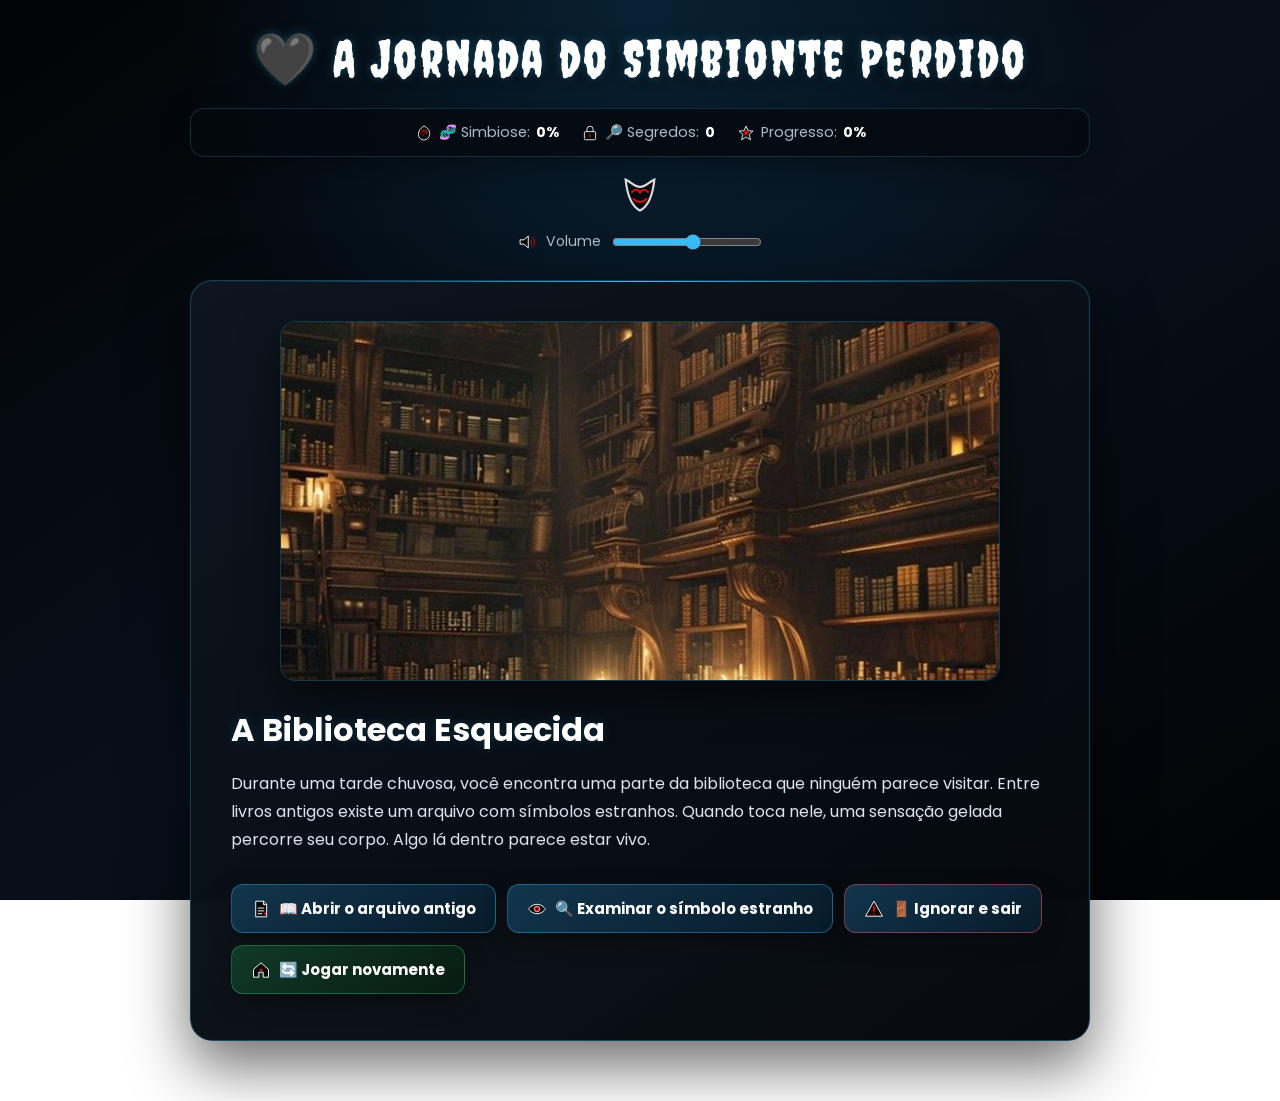
<file: index.html>
<!DOCTYPE html>
<html lang="pt-BR">

<head>
  <meta charset="UTF-8">

  <meta
    name="viewport"
    content="width=device-width, initial-scale=1.0"
  >

  <title>A Jornada do Simbionte Perdido</title>

  <link rel="stylesheet" href="style.css">

  <link
    href="https://fonts.googleapis.com/css2?family=Creepster&family=Poppins:wght@300;400;700&display=swap"
    rel="stylesheet"
  >
</head>

<body>

  <div id="transformacao">
    <h1 id="fraseVenom"></h1>
  </div>

  <audio id="som"></audio>

  <header>

    <h1>
      🖤 A Jornada do Simbionte Perdido
    </h1>

    <div class="status">

      <div>
        🧬 Simbiose:
        <span id="nivelSimbiose">0%</span>
      </div>

      <div>
        🔎 Segredos:
        <span id="segredos">0</span>
      </div>

    </div>

  </header>


  <main>

    <!-- PASSO 0 -->

    <section class="passo ativo" id="passo-0">

      <img
        src="imagenbs/biblioteca.jpg"
        alt="Biblioteca esquecida"
      >

      <h2>A Biblioteca Esquecida</h2>

      <p>
        Durante uma tarde chuvosa,
        você encontra uma parte da biblioteca
        que ninguém parece visitar.

        Entre livros antigos existe um arquivo
        com símbolos estranhos.

        Quando toca nele,
        uma sensação gelada percorre seu corpo.

        Algo lá dentro parece estar vivo.
      </p>

      <button class="btn-proximo" data-proximo="1">
        📖 Abrir o arquivo antigo
      </button>

      <button class="btn-proximo" data-proximo="2">
        🔍 Examinar o símbolo estranho
      </button>

      <button class="btn-proximo" data-proximo="3">
        🚪 Ignorar e sair
      </button>

      <button class="btn-inicio">
        🔄 Jogar novamente
      </button>

    </section>


    <!-- PASSO 1 -->

    <section class="passo" id="passo-1">

      <img
        src="imagenbs/arquivo.jpg"
        alt="Arquivo perdido"
      >

      <h2>O Arquivo Perdido</h2>

      <p>
        Dentro do arquivo existe uma mensagem:

        "Se você encontrou isso,
        significa que ele acordou novamente."

        Há uma localização marcada.

        Uma floresta próxima da cidade.
      </p>

      <button class="btn-proximo" data-proximo="4">
        🧭 Seguir coordenadas
      </button>

      <button class="btn-proximo" data-proximo="5">
        💻 Copiar dados do computador antigo
      </button>

      <button class="btn-voltar">
        ⬅ Voltar
      </button>

      <button class="btn-inicio">
        🔄 Jogar novamente
      </button>

    </section>


    <!-- PASSO 2 -->

    <section class="passo" id="passo-2">

      <img
        src="imagenbs/fragmento.jpg"
        alt="Fragmento vivo"
      >

      <h2>O Fragmento Vivo</h2>

      <p>
        O símbolo começa a se mover.

        Você percebe que não é tinta.

        É uma pequena parte de alguma coisa.

        Um fragmento orgânico.
      </p>

      <button class="btn-proximo" data-proximo="6">
        🧬 Tocar o fragmento
      </button>

      <button class="btn-proximo" data-proximo="4">
        🌲 Procurar respostas
      </button>

      <button class="btn-voltar">
        ⬅ Voltar
      </button>

      <button class="btn-inicio">
        🔄 Jogar novamente
      </button>

    </section>


    <!-- PASSO 3 -->

    <section class="passo" id="passo-3">

      <img
        src="imagenbs/cidade.jpg"
        alt="Cidade à noite"
      >

      <h2>A Voz no Escuro</h2>

      <p>
        Você decide ir embora.

        Mas naquela noite,
        quando tudo está silencioso...

        uma voz aparece.

        "Nós esperamos."
      </p>

      <button class="btn-proximo" data-proximo="4">
        👁️ Voltar para investigar
      </button>

      <button class="btn-inicio">
        🔄 Jogar novamente
      </button>

    </section>


    <!-- PASSO 4 -->

    <section class="passo" id="passo-4">

      <img
        src="imagenbs/floresta.jpg"
        alt="Floresta misteriosa"
      >

      <h2>A Floresta Sem Nome</h2>

      <p>
        Seguindo as coordenadas,
        você chega em uma floresta que não aparece
        em nenhum mapa.

        As árvores parecem antigas demais.

        No chão existem marcas estranhas,
        como se algo pesado tivesse passado por ali.

        Entre as folhas existe uma entrada escondida.
      </p>

      <button class="btn-proximo" data-proximo="7">
        🚇 Entrar no túnel secreto
      </button>

      <button class="btn-proximo" data-proximo="8">
        👁️ Seguir as marcas no chão
      </button>

      <button class="btn-proximo" data-proximo="9">
        🏃 Voltar para a cidade
      </button>

      <button class="btn-voltar">
        ⬅ Voltar
      </button>

      <button class="btn-inicio">
        🔄 Jogar novamente
      </button>

    </section>


    <!-- PASSO 5 -->

    <section class="passo" id="passo-5">

      <img
        src="imagenbs/computador.jpg"
        alt="Computador abandonado"
      >

      <h2>O Computador Abandonado</h2>

      <p>
        O computador ainda funciona.

        Na tela aparece:

        "PROJETO SIMBIOSE - ACESSO NEGADO"

        Você encontra três arquivos:

        ARQUIVO 001
        ARQUIVO 002
        ARQUIVO FINAL
      </p>

      <button class="btn-proximo" data-proximo="10">
        📁 Abrir Arquivo 001
      </button>

      <button class="btn-proximo" data-proximo="11">
        🔐 Tentar senha secreta
      </button>

      <button class="btn-voltar">
        ⬅ Voltar
      </button>

      <button class="btn-inicio">
        🔄 Jogar novamente
      </button>

    </section>


    <!-- PASSO 6 -->

    <section class="passo" id="passo-6">

      <img
        src="imagenbs/simbionte.jpg"
        class="enquadramento-bem-alto"
        alt="Simbionte"
      >

      <h2>O Primeiro Contato</h2>

      <p>
        Assim que toca o fragmento,
        ele reage.

        Uma substância negra começa a se mover
        pelo chão.

        Uma voz surge na sua mente:

        "Você nos encontrou..."

        "Finalmente."
      </p>

      <button
        class="btn-proximo aceitarVenom"
        data-proximo="12"
      >
        🖤 Aceitar o simbionte
      </button>

      <button class="btn-proximo" data-proximo="13">
        🔥 Destruir o fragmento
      </button>

      <button class="btn-proximo" data-proximo="14">
        🚪 Fugir
      </button>

      <button class="btn-voltar">
        ⬅ Voltar
      </button>

      <button class="btn-inicio">
        🔄 Jogar novamente
      </button>

    </section>


    <!-- PASSO 7 -->

    <section class="passo" id="passo-7">

      <img
        src="imagenbs/tunel.jpg"
        alt="Túnel subterrâneo"
      >

      <h2>O Túnel Subterrâneo</h2>

      <p>
        O túnel parece ter sido construído
        para esconder algo.

        Nas paredes existem símbolos iguais
        aos do livro.

        Quanto mais você anda,
        mais escuta uma respiração.

        Mas não existe ninguém ali.
      </p>

      <button class="btn-proximo" data-proximo="15">
        🧪 Continuar até o laboratório
      </button>

      <button class="btn-proximo" data-proximo="16">
        🔦 Investigar uma porta estranha
      </button>

      <button class="btn-voltar">
        ⬅ Voltar
      </button>

      <button class="btn-inicio">
        🔄 Jogar novamente
      </button>

    </section>


    <!-- PASSO 8 -->

    <section class="passo" id="passo-8">

      <img
        src="imagenbs/simbionte.jpg"
        class="enquadramento-bem-alto"
        alt="Criatura da floresta"
      >

      <h2>A Criatura da Floresta</h2>

      <p>
        Você encontra uma criatura desconhecida.

        Ela não parece querer atacar.

        Ela observa você.

        Como se estivesse esperando uma escolha.
      </p>

      <button class="btn-proximo" data-proximo="15">
        🤝 Seguir a criatura
      </button>

      <button class="btn-proximo" data-proximo="14">
        🏃 Fugir
      </button>

      <button class="btn-voltar">
        ⬅ Voltar
      </button>

      <button class="btn-inicio">
        🔄 Jogar novamente
      </button>

    </section>


    <!-- PASSO 9 -->

    <section class="passo" id="passo-9">

      <img
        src="imagenbs/cidade.jpg"
        alt="Cidade abandonada"
      >

      <h2>A Cidade Abandonada</h2>

      <p>
        Você volta para a cidade.

        Mas percebe que tudo parece diferente.

        Os postes piscam.

        As telas mostram uma mensagem:

        "ELE ESTÁ MAIS PERTO."
      </p>

      <button class="btn-proximo" data-proximo="5">
        💻 Procurar computadores
      </button>

      <button class="btn-proximo" data-proximo="17">
        📡 Seguir o sinal misterioso
      </button>

      <button class="btn-voltar">
        ⬅ Voltar
      </button>

      <button class="btn-inicio">
        🔄 Jogar novamente
      </button>

    </section>


    <!-- PASSO 10 -->

    <section class="passo" id="passo-10">

      <img
        src="imagenbs/arquivo.jpg"
        alt="Arquivo do Projeto Simbiose"
      >

      <h2>Arquivo 001 - Projeto Simbiose</h2>

      <p>
        O arquivo revela uma gravação antiga.

        "Dia 42.

        O organismo encontrado fora da Terra
        não é uma ameaça.

        Ele aprende.

        Ele sente.

        Ele escolhe."

        No final da mensagem existe um aviso:

        "Nunca deixe ele encontrar alguém compatível."
      </p>

      <button class="btn-proximo" data-proximo="15">
        🧪 Procurar o laboratório
      </button>

      <button class="btn-proximo" data-proximo="18">
        📂 Abrir o arquivo proibido
      </button>

      <button class="btn-voltar">
        ⬅ Voltar
      </button>

      <button class="btn-inicio">
        🔄 Jogar novamente
      </button>

    </section>


    <!-- PASSO 11 -->

    <section class="passo" id="passo-11">

      <img
        src="imagenbs/computador.jpg"
        alt="Sistema bloqueado"
      >

      <h2>Sistema Bloqueado</h2>

      <p>
        O computador pede uma senha.

        Na tela aparece uma dica:

        "Aquilo que vive nas sombras
        sempre retorna."

        Talvez exista uma palavra escondida.
      </p>

      <button class="btn-proximo" data-proximo="19">
        ⌨️ Digitar VENOM
      </button>

      <button class="btn-proximo" data-proximo="18">
        🔓 Tentar outro acesso
      </button>

      <button class="btn-voltar">
        ⬅ Voltar
      </button>

      <button class="btn-inicio">
        🔄 Jogar novamente
      </button>

    </section>


    <!-- PASSO 12 -->

    <section class="passo" id="passo-12">

      <img
        src="imagenbs/venom.jpg"
        class="enquadramento-bem-alto"
        alt="Venom"
      >

      <h2>A Escolha do Simbionte</h2>

      <p>
        A criatura se aproxima.

        Você sente medo.

        Mas também sente que ela está sozinha.

        A voz retorna:

        "Não queremos destruir você."

        "Queremos completar você."

        O simbionte toca sua mão.
      </p>

      <button
        class="btn-proximo transformar"
        data-proximo="20"
      >
        🖤 Aceitar a união
      </button>

      <button class="btn-proximo" data-proximo="13">
        🔥 Rejeitar o vínculo
      </button>

      <button class="btn-inicio">
        🔄 Jogar novamente
      </button>

    </section>


    <!-- PASSO 13 -->

    <section class="passo" id="passo-13">

      <img
        src="imagenbs/computador.jpg"
        alt="Erro no sistema"
      >

      <h2>Erro no Sistema</h2>

      <p>
        Você tenta destruir o fragmento.

        Mas ele reage.

        As luzes começam a piscar.

        O computador mostra:

        "COMPATIBILIDADE DETECTADA."

        "USUÁRIO IDENTIFICADO."
      </p>

      <button class="btn-proximo" data-proximo="14">
        🚪 Fugir imediatamente
      </button>

      <button class="btn-proximo" data-proximo="12">
        🧬 Reconsiderar a escolha
      </button>

      <button class="btn-inicio">
        🔄 Jogar novamente
      </button>

    </section>


    <!-- PASSO 14 -->

    <section class="passo" id="passo-14">

      <img
        src="imagenbs/tunel.jpg"
        alt="Fuga pelo túnel"
      >

      <h2>A Fuga</h2>

      <p>
        Você corre pelo túnel.

        Mas algo corre junto.

        Uma sombra acompanha seus passos.

        Quando olha para trás...

        não existe ninguém.

        Apenas uma marca negra na parede.
      </p>

      <button class="btn-proximo" data-proximo="15">
        🧪 Continuar explorando
      </button>

      <button class="btn-proximo" data-proximo="0">
        🏠 Voltar para casa
      </button>

      <button class="btn-inicio">
        🔄 Jogar novamente
      </button>

    </section>


    <!-- PASSO 15 -->

    <section class="passo" id="passo-15">

      <img
        src="imagenbs/laboratorio.jpg"
        alt="Laboratório subterrâneo"
      >

      <h2>Laboratório Subterrâneo</h2>

      <p>
        Finalmente você encontra o laboratório.

        Tanques quebrados estão espalhados.

        Papéis mostram experimentos.

        No centro existe um tanque ainda funcionando.

        Dentro dele...

        algo se move.
      </p>

      <button class="btn-proximo" data-proximo="21">
        🖤 Abrir o tanque secreto
      </button>

      <button class="btn-proximo" data-proximo="22">
        💻 Acessar o computador principal
      </button>

      <button class="btn-voltar">
        ⬅ Voltar
      </button>

      <button class="btn-inicio">
        🔄 Jogar novamente
      </button>

    </section>


    <!-- PASSO 16 -->

    <section class="passo" id="passo-16">

      <img
        src="imagenbs/fotosegredo.jpg"
        class="enquadramento-alto"
        alt="Sala escondida"
      >

      <h2>A Sala Escondida</h2>

      <p>
        Atrás da porta existe uma sala secreta.

        Nas paredes existem fotos.

        Todas mostram a mesma criatura.

        Mas em uma delas...

        ela está ao lado de uma pessoa.
      </p>

      <button class="btn-proximo" data-proximo="15">
        🧪 Ir ao laboratório
      </button>

      <button class="btn-proximo" data-proximo="23">
        📸 Investigar a foto antiga
      </button>

      <button class="btn-inicio">
        🔄 Jogar novamente
      </button>

    </section>


    <!-- PASSO 17 -->

    <section class="passo" id="passo-17">

      <img
        src="imagenbs/cidade.jpg"
        alt="Sinal desconhecido"
      >

      <h2>O Sinal Desconhecido</h2>

      <p>
        O sinal leva você até uma área abandonada
        da cidade.

        Todas as telas começam a ligar ao mesmo tempo.

        Uma mensagem aparece:

        "NÃO É ELE QUE ESTÁ PROCURANDO VOCÊ."

        "É VOCÊ QUE ESTÁ PROCURANDO ELE."
      </p>

      <button class="btn-proximo" data-proximo="15">
        🧪 Seguir o sinal até o laboratório
      </button>

      <button class="btn-proximo" data-proximo="24">
        📡 Rastrear a origem do sinal
      </button>

      <button class="btn-voltar">
        ⬅ Voltar
      </button>

      <button class="btn-inicio">
        🔄 Jogar novamente
      </button>

    </section>


    <!-- PASSO 18 -->

    <section class="passo" id="passo-18">

      <img
        src="imagenbs/arquivo.jpg"
        alt="Arquivo proibido"
      >

      <h2>Arquivo Proibido</h2>

      <p>
        O arquivo estava escondido por um motivo.

        Ele revela a verdadeira origem.

        O simbionte não chegou para invadir.

        Ele fugiu.

        Estava sendo usado como experimento.

        A criatura só queria encontrar alguém
        que pudesse confiar.
      </p>

      <button class="btn-proximo" data-proximo="15">
        🧪 Procurar o laboratório
      </button>

      <button class="btn-proximo" data-proximo="25">
        📖 Ler o último registro
      </button>

      <button class="btn-voltar">
        ⬅ Voltar
      </button>

      <button class="btn-inicio">
        🔄 Jogar novamente
      </button>

    </section>


    <!-- PASSO 19 -->

    <section class="passo" id="passo-19">

      <img
        src="imagenbs/computador.jpg"
        alt="Senha correta"
      >

      <h2>A Senha Correta</h2>

      <p>
        Você digita:

        VENOM

        A tela fica preta.

        Por alguns segundos nada acontece.

        Então aparece:

        "COMPATIBILIDADE: 100%"

        "USUÁRIO ACEITO."
      </p>

      <button class="btn-proximo" data-proximo="12">
        🖤 Encontrar o simbionte
      </button>

      <button class="btn-inicio">
        🔄 Jogar novamente
      </button>

    </section>


    <!-- PASSO 20 -->

    <section class="passo" id="passo-20">

      <img
        src="imagenbs/simbionte.jpg"
        class="enquadramento-bem-alto"
        alt="União com o simbionte"
      >

      <h2>A União</h2>

      <p>
        O simbionte envolve seu corpo.

        Você sente medo.

        Depois sente força.

        Memórias que não são suas
        começam a aparecer.

        Uma voz surge:

        "Agora somos dois."

        "Mas também somos um."
      </p>

      <button class="btn-proximo" data-proximo="26">
        🖤 Explorar os novos poderes
      </button>

      <button class="btn-proximo" data-proximo="27">
        🧠 Tentar controlar o simbionte
      </button>

      <button class="btn-inicio">
        🔄 Jogar novamente
      </button>

    </section>


    <!-- PASSO 21 -->

    <section class="passo" id="passo-21">

      <img
        src="imagenbs/laboratorio.jpg"
        alt="Tanque secreto"
      >

      <h2>O Tanque Secreto</h2>

      <p>
        Você abre o tanque.

        A substância negra desperta.

        Ela se move rapidamente.

        Não como uma máquina.

        Como um ser vivo.

        Ela reconhece você.
      </p>

      <button class="btn-proximo" data-proximo="20">
        🖤 Aceitar a ligação
      </button>

      <button class="btn-proximo" data-proximo="28">
        🚨 Fechar o tanque novamente
      </button>

      <button class="btn-inicio">
        🔄 Jogar novamente
      </button>

    </section>


    <!-- PASSO 22 -->

    <section class="passo" id="passo-22">

      <img
        src="imagenbs/computador.jpg"
        alt="Computador principal"
      >

      <h2>Computador Principal</h2>

      <p>
        O sistema possui milhares de arquivos.

        Um deles chama atenção:

        "SUJEITO FINAL"

        Ao abrir, aparece uma gravação.
      </p>

      <button class="btn-proximo" data-proximo="25">
        ▶ Assistir gravação
      </button>

      <button class="btn-proximo" data-proximo="29">
        🔓 Liberar todos os arquivos
      </button>

      <button class="btn-inicio">
        🔄 Jogar novamente
      </button>

    </section>


    <!-- PASSO 23 -->

    <section class="passo" id="passo-23">

      <img
        src="imagenbs/fotosegredo.jpg"
        class="enquadramento-alto"
        alt="Foto perdida"
      >

      <h2>A Foto Perdida</h2>

      <p>
        Na foto existe uma pessoa junto ao simbionte.

        Atrás está escrito:

        "Primeiro hospedeiro compatível."

        Você percebe que o experimento já aconteceu antes.
      </p>

      <button class="btn-proximo" data-proximo="25">
        📖 Descobrir a verdade
      </button>

      <button class="btn-inicio">
        🔄 Jogar novamente
      </button>

    </section>


    <!-- PASSO 24 - PORTAL -->

    <section class="passo" id="passo-24">

      <img
        src="./portal.jpg"
        class="enquadramento-alto"
        alt="Portal misterioso"
      >

      <h2>A Origem</h2>

      <p>
        O sinal vem de uma estrutura escondida.

        Um portal.

        Ele parece uma mistura de tecnologia
        com algo vivo.

        O laboratório não criou o simbionte.

        Apenas encontrou uma passagem.
      </p>

      <button class="btn-proximo" data-proximo="30">
        🌀 Abrir o portal
      </button>

      <button class="btn-proximo" data-proximo="15">
        🧪 Voltar ao laboratório
      </button>

      <button class="btn-inicio">
        🔄 Jogar novamente
      </button>

    </section>


    <!-- PASSO 25 -->

    <section class="passo" id="passo-25">

      <img
        src="imagenbs/arquivo.jpg"
        alt="Último registro"
      >

      <h2>O Último Registro</h2>

      <p>
        A gravação revela a verdade.

        O simbionte não era uma arma.

        Era uma forma de vida.

        Os cientistas tentaram controlar algo
        que não entendiam.

        A última frase do pesquisador diz:

        "Ele não precisa de um dono."

        "Ele precisa de alguém que escolha ficar."
      </p>

      <button class="btn-proximo" data-proximo="21">
        🖤 Voltar ao tanque
      </button>

      <button class="btn-proximo" data-proximo="30">
        🌀 Procurar o portal
      </button>

      <button class="btn-inicio">
        🔄 Jogar novamente
      </button>

    </section>


    <!-- PASSO 26 -->

    <section class="passo" id="passo-26">

      <img
        src="imagenbs/venom.jpg"
        class="enquadramento-bem-alto"
        alt="Novos poderes"
      >

      <h2>Novos Poderes</h2>

      <p>
        Agora você consegue sentir o ambiente.

        Escutar pensamentos.

        Mover o simbionte pelo corpo.

        Mas existe um problema...

        Ele também sente suas emoções.
      </p>

      <button class="btn-proximo" data-proximo="31">
        🕷️ Usar os poderes para proteger
      </button>

      <button class="btn-proximo" data-proximo="32">
        🖤 Deixar o simbionte assumir
      </button>

      <button class="btn-inicio">
        🔄 Jogar novamente
      </button>

    </section>


    <!-- PASSO 27 -->

    <section class="passo" id="passo-27">

      <img
        src="imagenbs/simbionte.jpg"
        class="enquadramento-bem-alto"
        alt="Simbionte"
      >

      <h2>Dois em Um</h2>

      <p>
        Você tenta conversar com ele.

        Ao invés de lutar,
        vocês chegam a um acordo.

        Pela primeira vez,
        o simbionte confia em alguém.
      </p>

      <button class="btn-proximo" data-proximo="31">
        🤝 Criar uma aliança
      </button>

      <button class="btn-proximo" data-proximo="32">
        ⚫ Entregar o controle
      </button>

      <button class="btn-inicio">
        🔄 Jogar novamente
      </button>

    </section>


    <!-- PASSO 28 -->

    <section class="passo" id="passo-28">

      <img
        src="imagenbs/laboratorio.jpg"
        alt="Emergência no laboratório"
      >

      <h2>O Erro Final</h2>

      <p>
        Você fecha o tanque.

        Mas o sistema entra em emergência.

        Uma mensagem aparece:

        "VOCÊ ERA A ÚLTIMA CHANCE."

        As luzes se apagam.
      </p>

      <button class="btn-proximo" data-proximo="33">
        🚪 Fugir do laboratório
      </button>

      <button class="btn-inicio">
        🔄 Jogar novamente
      </button>

    </section>


    <!-- PASSO 29 -->

    <section class="passo" id="passo-29">

      <img
        src="imagenbs/computador.jpg"
        alt="Arquivos liberados"
      >

      <h2>Todos os Arquivos</h2>

      <p>
        Milhares de informações aparecem.

        Experimentos.

        Tentativas.

        Falhas.

        Até que um arquivo chama atenção:

        "PROJETO HOSPEDEIRO PERFEITO."
      </p>

      <button class="btn-proximo" data-proximo="25">
        📖 Ler o arquivo
      </button>

      <button class="btn-inicio">
        🔄 Jogar novamente
      </button>

    </section>


    <!-- PASSO 30 - PORTAL -->

    <section class="passo" id="passo-30">

      <img
        src="./portal.jpg"
        class="enquadramento-alto"
        alt="Portal aberto"
      >

      <h2>O Portal</h2>

      <p>
        A estrutura começa a funcionar.

        Do outro lado existe um lugar desconhecido.

        A origem do simbionte.

        Antes de atravessar,
        você ouve uma última pergunta:

        "Você quer descobrir de onde viemos?"
      </p>

      <button class="btn-proximo" data-proximo="34">
        🌀 Entrar no portal
      </button>

      <button class="btn-proximo" data-proximo="35">
        🚪 Fechar o portal
      </button>

      <button class="btn-inicio">
        🔄 Jogar novamente
      </button>

    </section>


    <!-- PASSO 31 - FINAL BOM -->

    <section class="passo" id="passo-31">

      <img
        src="./final.jpg"
        class="enquadramento-alto"
        alt="Final do Guardião"
      >

      <h2>Final: O Guardião</h2>

      <p>
        Você e o simbionte aprendem a existir juntos.

        Não existe controle.

        Não existe medo.

        Apenas uma parceria.

        O mundo nunca saberá seu segredo.

        Mas quando precisar...

        vocês estarão lá.
      </p>

      <h3>
        🖤 FIM - A UNIÃO PERFEITA
      </h3>

      <button class="btn-inicio">
        🔄 Jogar novamente
      </button>

    </section>


    <!-- PASSO 32 - FINAL RUIM -->

    <section class="passo" id="passo-32">

      <img
        src="./final.jpg"
        class="enquadramento-alto"
        alt="Final Consumido"
      >

      <h2>Final: Consumido</h2>

      <p>
        O poder era grande demais.

        O simbionte assumiu completamente.

        Você ainda está lá...

        Mas agora apenas observa.

        Uma nova criatura nasceu.
      </p>

      <h3>
        ⚫ FIM - O SIMBIONTE VENCEU
      </h3>

      <button class="btn-inicio">
        🔄 Jogar novamente
      </button>

    </section>


    <!-- PASSO 33 -->

    <section class="passo" id="passo-33">

      <img
        src="imagenbs/cidade.jpg"
        alt="Cidade após a fuga"
      >

      <h2>Final: O Sobrevivente</h2>

      <p>
        Você deixa tudo para trás.

        Mas sabe que aquilo ainda existe.

        Em algum lugar.

        Esperando outro encontro.
      </p>

      <h3>
        🌑 FIM - A SOMBRA CONTINUA
      </h3>

      <button class="btn-inicio">
        🔄 Jogar novamente
      </button>

    </section>


    <!-- PASSO 34 - ORIGEM -->

    <section class="passo" id="passo-34">

      <img
        src="./portal.jpg"
        class="enquadramento-alto"
        alt="Origem verdadeira"
      >

      <h2>A Origem Verdadeira</h2>

      <p>
        Do outro lado do portal,
        você descobre algo impossível.

        Existem outros simbiontes.

        Outras histórias.

        Outros mundos.

        Mas apenas um escolheu você.
      </p>

      <button class="btn-proximo" data-proximo="36">
        🖤 Aceitar seu destino
      </button>

      <button class="btn-inicio">
        🔄 Jogar novamente
      </button>

    </section>


    <!-- PASSO 35 - PORTAL -->

    <section class="passo" id="passo-35">

      <img
        src="./portal.jpg"
        class="enquadramento-alto"
        alt="Portal misterioso"
      >

      <h2>O Segredo Perdido</h2>

      <p>
        Você fecha o portal.

        Ninguém jamais saberá o que estava ali.

        Mas antes de ir embora,
        ouve uma última frase:

        "Nós ainda estamos aqui."
      </p>

      <h3>
        🌀 FIM - O MISTÉRIO CONTINUA
      </h3>

      <button class="btn-inicio">
        🔄 Jogar novamente
      </button>

    </section>


    <!-- PASSO 36 - FINAL VERDADEIRO -->

    <section class="passo" id="passo-36">

      <img
        src="./final.jpg"
        class="enquadramento-alto"
        alt="Final verdadeiro"
      >

      <h2>FINAL SECRETO</h2>

      <p>
        Você descobriu toda a verdade.

        Você não encontrou um monstro.

        Encontrou alguém perdido.

        O simbionte finalmente encontrou um lar.

      </p>

      <h1>
        🖤
        <br>
        NÓS...
        <br>
        NÓS SOMOS UM.
      </h1>

      <h3>
        🕷️ FINAL VERDADEIRO - SIMBIOSE PERFEITA
      </h3>

      <button class="btn-inicio">
        🔄 Jogar novamente
      </button>

    </section>

  </main>

  <script src="script.js"></script>

</body>

</html>
</file>
<file: style.css>
:root {
  --bg: #020406;
  --bg2: #07101a;
  --card: #0b1118;
  --white: #f4f7fb;
  --text: #dce5ee;
  --muted: #aebbc8;
  --blue: #38bdf8;
  --green: #43ff9a;
  --red: #ff5364;
  --border: rgba(56, 189, 248, 0.28);
}

* {
  box-sizing: border-box;
}

html {
  min-height: 100%;
  scroll-behavior: smooth;
}

body {
  margin: 0;
  min-height: 100vh;
  overflow-x: hidden;

  color: var(--white);

  font-family: "Poppins", Arial, sans-serif;

  background:
    radial-gradient(
      circle at top,
      rgba(15, 76, 117, 0.35),
      transparent 42%
    ),
    linear-gradient(
      145deg,
      var(--bg),
      var(--bg2),
      var(--bg)
    );

  background-attachment: fixed;
}

body::before {
  content: "";
  position: fixed;
  inset: 0;
  z-index: -1;
  pointer-events: none;
  opacity: 0.45;

  background:
    repeating-linear-gradient(
      0deg,
      transparent,
      transparent 3px,
      rgba(255, 255, 255, 0.015) 4px
    );
}


/* =========================
   ÁREA GERAL
   ========================= */

header,
main {
  width: min(900px, calc(100% - 30px));
  margin: 0 auto;
}


/* =========================
   CABEÇALHO
   ========================= */

header {
  padding-top: 28px;
  text-align: center;
}

header h1 {
  margin: 0 0 18px;
  color: #fff;

  font-family: "Creepster", "Poppins", sans-serif;
  font-size: clamp(2rem, 6vw, 3.2rem);
  font-weight: 400;
  letter-spacing: 0.04em;

  text-shadow:
    0 0 10px rgba(56, 189, 248, 0.30),
    0 5px 18px rgba(0, 0, 0, 0.85);
}


/* =========================
   STATUS
   ========================= */

.status {
  display: flex;
  justify-content: center;
  align-items: center;
  flex-wrap: wrap;

  gap: 10px 22px;

  padding: 13px 18px;

  border: 1px solid rgba(56, 189, 248, 0.20);
  border-radius: 14px;

  background: rgba(4, 9, 14, 0.82);

  box-shadow:
    0 10px 30px rgba(0, 0, 0, 0.35);

  color: var(--muted);
  font-size: 0.9rem;
}

.status > div,
.status-item {
  display: inline-flex;
  align-items: center;
  gap: 6px;
}

.status span {
  color: #fff;
  font-weight: 700;
}


/* =========================
   CONTEÚDO
   ========================= */

main {
  padding: 28px 0 60px;
}


/* =========================
   CENAS
   ========================= */

.passo {
  display: none !important;

  width: 100%;
  position: relative;
  overflow: hidden;

  padding: clamp(22px, 5vw, 40px);

  border: 1px solid var(--border);
  border-radius: 22px;

  background:
    linear-gradient(
      145deg,
      rgba(13, 22, 31, 0.98),
      rgba(4, 8, 13, 0.99)
    );

  box-shadow:
    0 25px 60px rgba(0, 0, 0, 0.58),
    inset 0 1px rgba(255, 255, 255, 0.04);
}

.passo.ativo {
  display: block !important;
  animation: entradaCena 0.45s ease;
}

.passo::before {
  content: "";

  position: absolute;
  top: 0;
  left: 8%;
  right: 8%;

  height: 1px;

  background:
    linear-gradient(
      90deg,
      transparent,
      var(--blue),
      transparent
    );
}

@keyframes entradaCena {
  from {
    opacity: 0;
    transform: translateY(14px) scale(0.985);
  }

  to {
    opacity: 1;
    transform: translateY(0) scale(1);
  }
}


/* =========================
   IMAGENS
   ========================= */

.passo > img {
  display: block !important;

  width: 100%;
  max-width: 720px;
  height: 360px;

  margin: 0 auto 25px;

  object-fit: cover;

  /* padrão */
  object-position: center center;

  border: 1px solid rgba(56, 189, 248, 0.28);
  border-radius: 16px;

  background: #05080c;

  box-shadow:
    0 16px 40px rgba(0, 0, 0, 0.50);
}


/*
  IMAGENS QUE PRECISAM MOSTRAR
  MAIS A PARTE DE CIMA
*/

.passo > img.enquadramento-alto {
  object-position: center 25%;
}


/*
  Para as imagens em que queremos
  subir ainda mais o enquadramento
*/

.passo > img.enquadramento-bem-alto {
  object-position: center 15%;
}


/* =========================
   TEXTOS
   ========================= */

.passo h2 {
  margin: 0 0 16px;

  color: #fff;

  font-size:
    clamp(1.45rem, 4vw, 2rem);

  text-shadow:
    0 0 12px rgba(56, 189, 248, 0.18);
}

.passo h3 {
  color: var(--green);

  margin-top: 25px;

  text-align: center;
}

.passo p {
  margin: 0 0 24px;

  color: var(--text);

  font-size: 1rem;
  line-height: 1.75;
}


/* =========================
   BOTÕES
   ========================= */

button {
  appearance: none;

  min-height: 48px;

  margin: 6px 7px 6px 0;
  padding: 12px 19px;

  border:
    1px solid
    rgba(56, 189, 248, 0.38);

  border-radius: 12px;

  color: #fff;

  font:
    700 0.94rem
    "Poppins",
    Arial,
    sans-serif;

  background:
    linear-gradient(
      145deg,
      #12354d,
      #071b2a
    );

  box-shadow:
    0 8px 22px
    rgba(0, 0, 0, 0.36);

  cursor: pointer;

  transition:
    transform 0.2s ease,
    border-color 0.2s ease,
    box-shadow 0.2s ease,
    background 0.2s ease;
}

button:hover {
  transform: translateY(-2px);

  border-color:
    rgba(97, 218, 251, 0.90);

  background:
    linear-gradient(
      145deg,
      #14577e,
      #09283c
    );

  box-shadow:
    0 12px 28px rgba(0, 0, 0, 0.45),
    0 0 18px rgba(56, 189, 248, 0.13);
}

button:active {
  transform: scale(0.98);
}

button:focus-visible {
  outline:
    3px solid
    rgba(56, 189, 248, 0.30);

  outline-offset: 3px;
}

.btn-voltar {
  border-color:
    rgba(255, 255, 255, 0.20);

  color: #d7e0e8;

  background:
    linear-gradient(
      145deg,
      #252b31,
      #101419
    );
}

.btn-inicio {
  border-color:
    rgba(67, 255, 154, 0.28);

  background:
    linear-gradient(
      145deg,
      #113928,
      #071b12
    );
}

.btn-inicio:hover {
  border-color:
    rgba(67, 255, 154, 0.80);

  background:
    linear-gradient(
      145deg,
      #18543a,
      #09291b
    );
}


/* =========================
   TIPOS DE AÇÃO
   ========================= */

.acao-simbionte {
  border-color:
    rgba(67, 255, 154, 0.40);
}

.acao-secreta {
  border-color:
    rgba(56, 189, 248, 0.55);
}

.acao-perigo {
  border-color:
    rgba(255, 83, 100, 0.45);
}


/* =========================
   SVG
   ========================= */

.icone-jogo {
  width: 20px;
  height: 20px;

  object-fit: contain;

  flex: 0 0 auto;
}

.icone-status {
  width: 18px;
  height: 18px;
}

.botao-com-icone {
  display: inline-flex;

  align-items: center;
  justify-content: center;

  gap: 8px;
}

.venom-topo {
  display: block;

  width: 46px;
  height: 46px;

  margin: 14px auto 0;

  opacity: 0.85;

  object-fit: contain;
}


/* =========================
   VOLUME
   ========================= */

.controle-volume {
  display: flex;

  justify-content: center;
  align-items: center;

  gap: 9px;

  margin-top: 14px;

  color: var(--muted);

  font-size: 0.88rem;
}

.controle-volume input[type="range"] {
  width: 150px;

  cursor: pointer;

  accent-color: var(--blue);
}

audio {
  display: none;
}


/* =========================
   TRANSFORMAÇÃO
   ========================= */

#transformacao {
  display: none;

  position: fixed;
  inset: 0;

  z-index: 99999;

  align-items: center;
  justify-content: center;

  padding: 30px;

  background:
    radial-gradient(
      circle,
      #07120d,
      #000 70%
    );
}

#fraseVenom {
  margin: 0;

  white-space: pre-line;

  text-align: center;

  color: var(--green);

  font-family:
    "Creepster",
    "Poppins",
    sans-serif;

  font-size:
    clamp(2.4rem, 9vw, 6rem);

  font-weight: 400;

  letter-spacing: 0.08em;

  text-shadow:
    0 0 12px rgba(67, 255, 154, 0.50),
    0 0 35px rgba(67, 255, 154, 0.20);
}


/* =========================
   MODO VENOM
   ========================= */

body.venom {
  background:
    radial-gradient(
      circle at top,
      rgba(67, 255, 154, 0.16),
      transparent 40%
    ),
    linear-gradient(
      145deg,
      #010201,
      #07120c,
      #010201
    );
}

body.venom .passo {
  border-color:
    rgba(67, 255, 154, 0.32);
}

body.venom .passo::before {
  background:
    linear-gradient(
      90deg,
      transparent,
      var(--green),
      transparent
    );
}


/* =========================
   OUTROS
   ========================= */

.hidden,
.oculto,
[hidden] {
  display: none !important;
}

::selection {
  color: #fff;

  background:
    rgba(15, 76, 117, 0.90);
}

::-webkit-scrollbar {
  width: 10px;
}

::-webkit-scrollbar-track {
  background: var(--bg);
}

::-webkit-scrollbar-thumb {
  background: #1d435c;

  border:
    2px solid var(--bg);

  border-radius: 999px;
}

::-webkit-scrollbar-thumb:hover {
  background: #286b94;
}


/* =========================
   CELULAR
   ========================= */

@media (max-width: 700px) {

  header {
    width: calc(100% - 20px);
    padding-top: 18px;
  }

  header h1 {
    font-size: 2rem;
  }

  .status {
    gap: 8px 14px;
    padding: 11px 12px;
  }

  main {
    width: calc(100% - 20px);
    padding-top: 20px;
  }

  .passo {
    padding: 21px 17px;
    border-radius: 16px;
  }

  .passo h2 {
    font-size: 1.4rem;
  }

  .passo p {
    font-size: 0.95rem;
    line-height: 1.65;
  }

  .passo > img {
    height: 240px;
    max-width: 100%;

    border-radius: 12px;
  }

  /*
    Mantém o enquadramento especial
    também no celular
  */

  .passo > img.enquadramento-alto {
    object-position: center 25%;
  }

  .passo > img.enquadramento-bem-alto {
    object-position: center 15%;
  }

  button,
  .botao-com-icone {
    display: flex;

    width: 100%;

    justify-content: center;

    margin: 8px 0;
  }

  .controle-volume {
    flex-wrap: wrap;
  }
}

@media (max-width: 400px) {

  header h1 {
    font-size: 1.7rem;
  }

  .passo {
    padding: 18px 14px;
  }

  .passo p {
    font-size: 0.9rem;
  }
}
</file>
